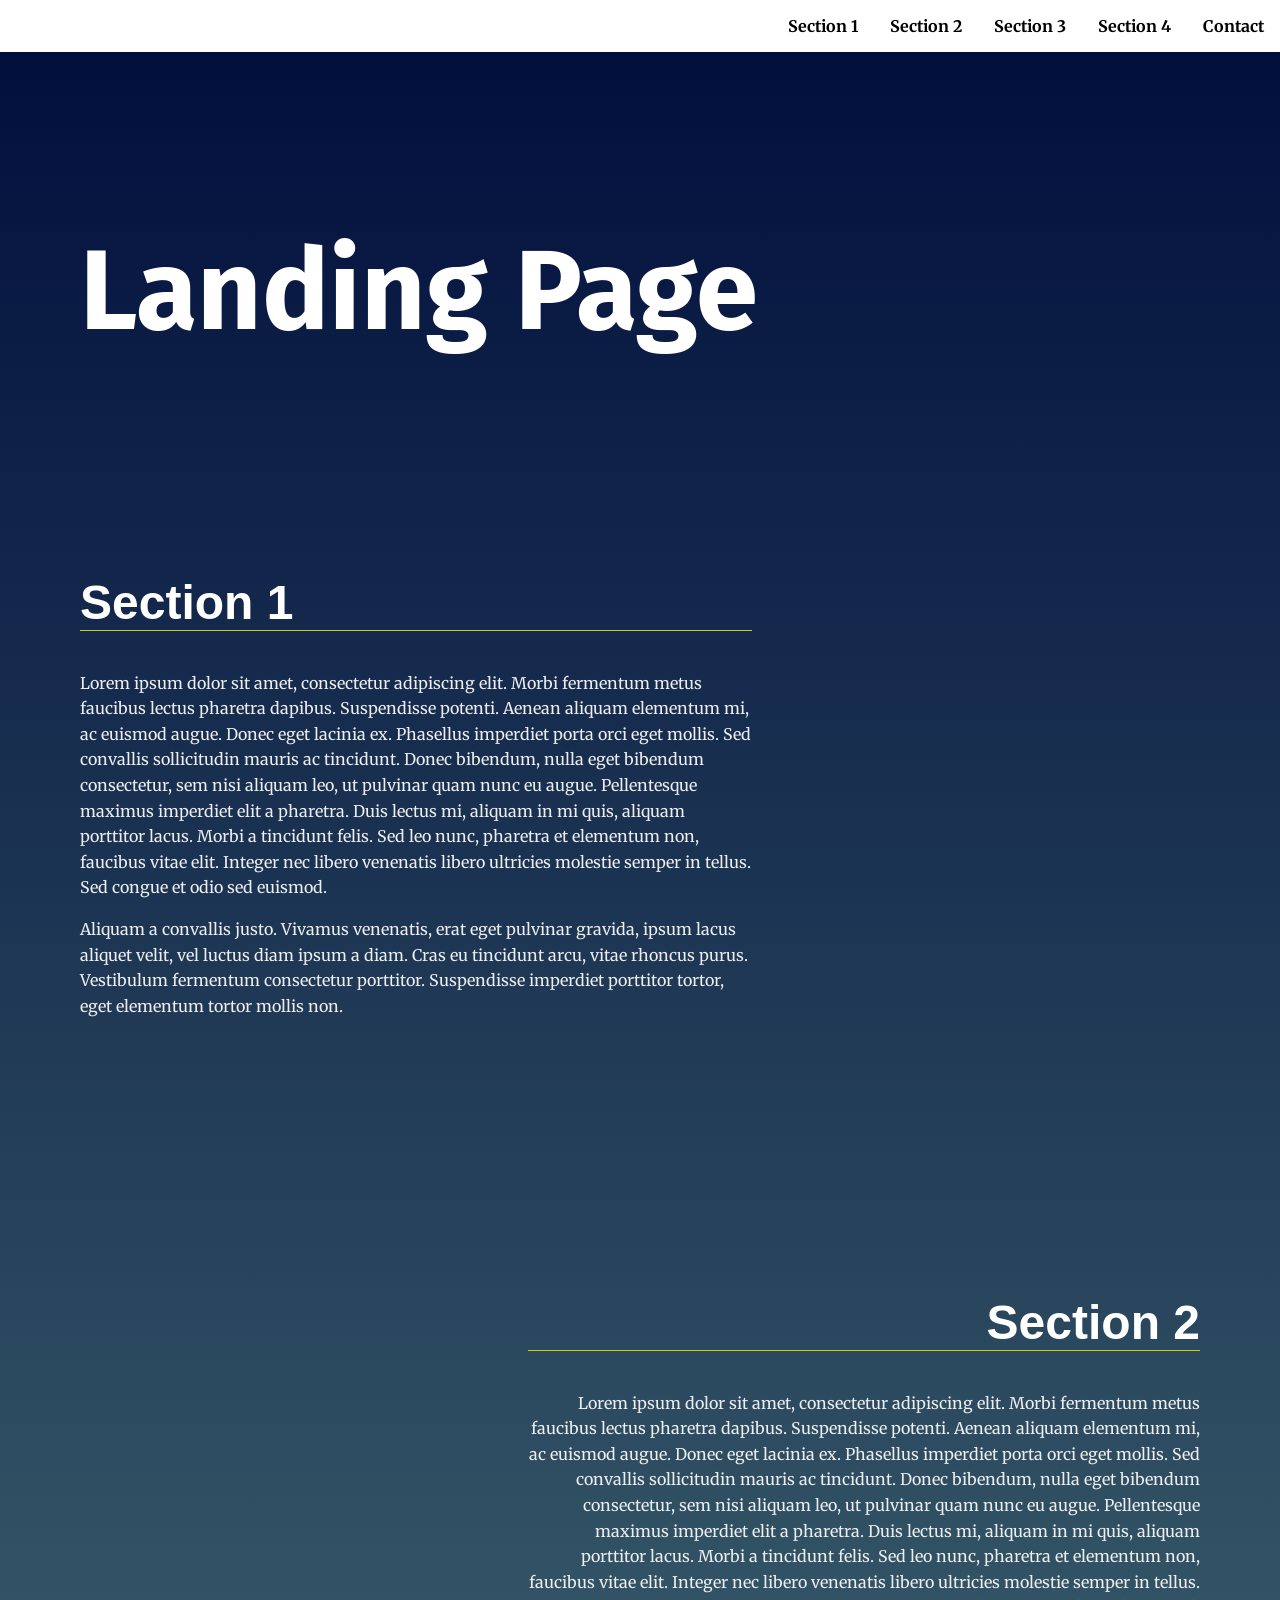
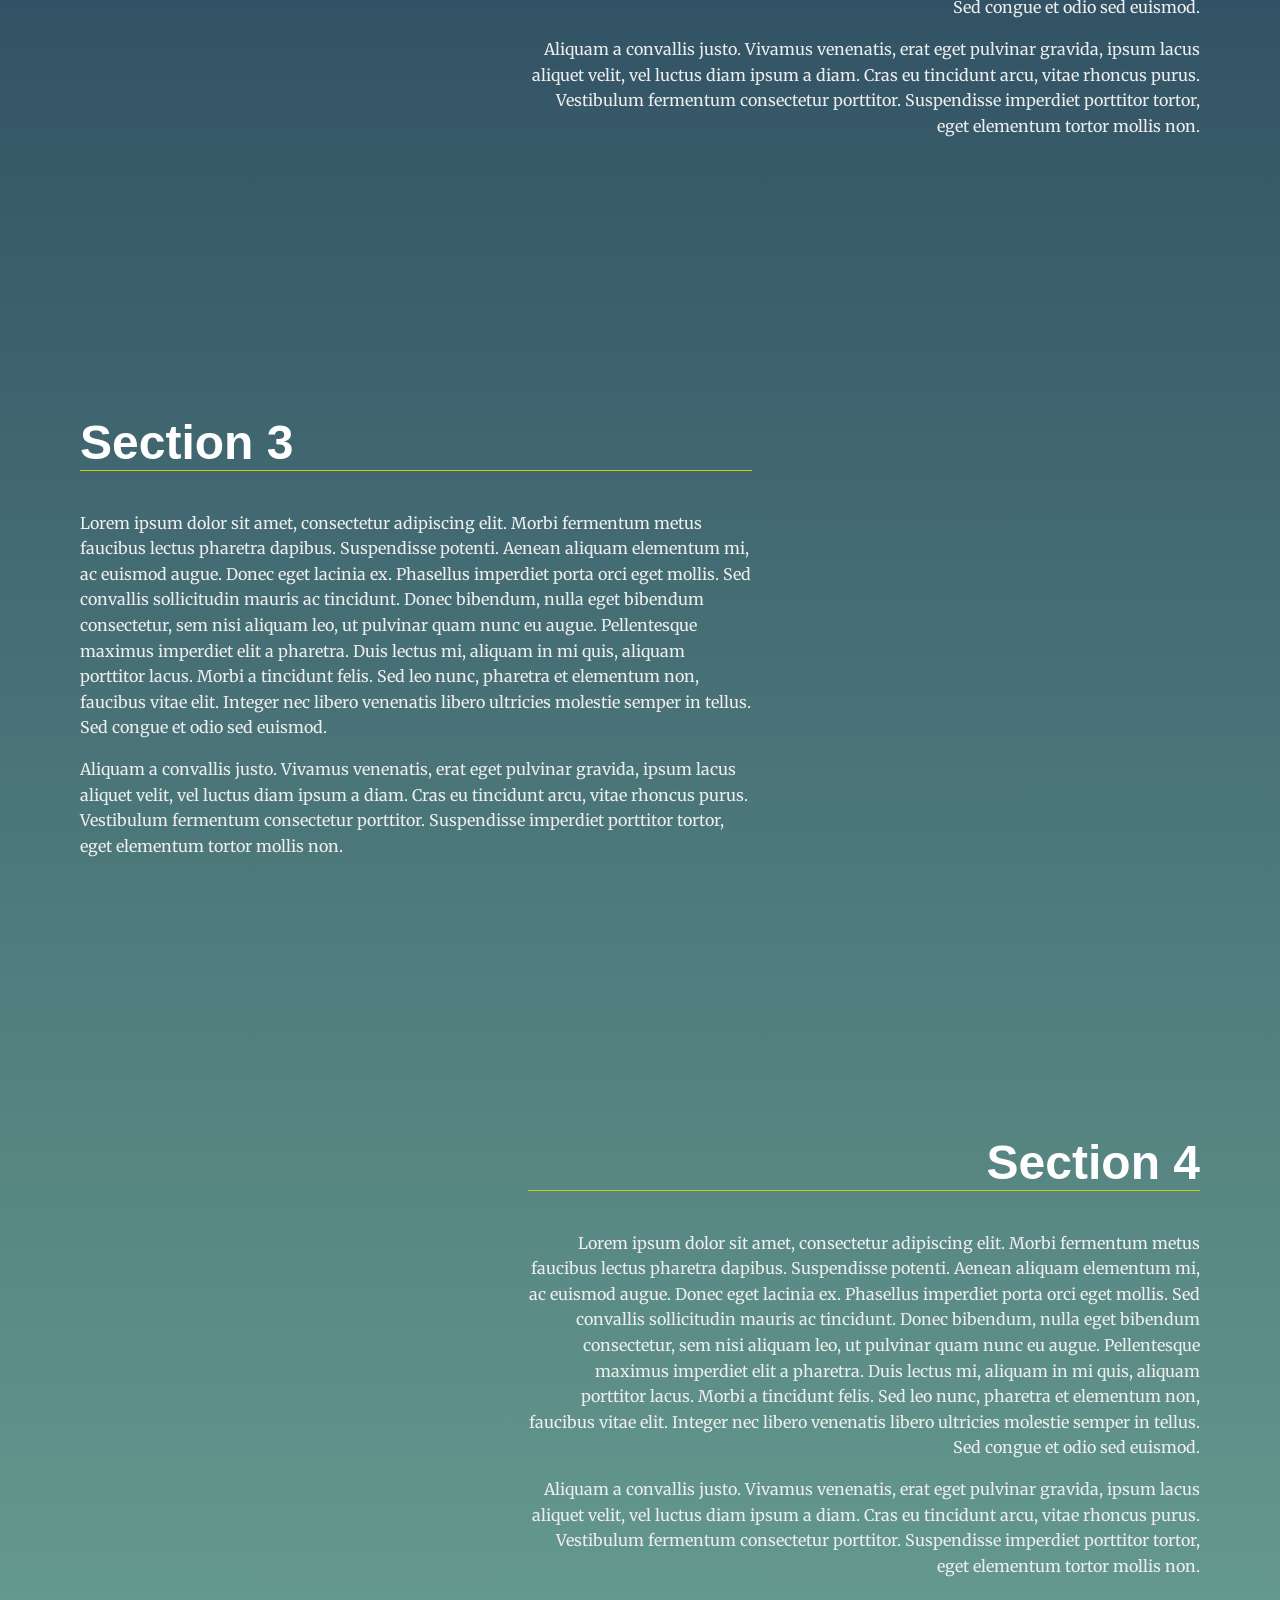
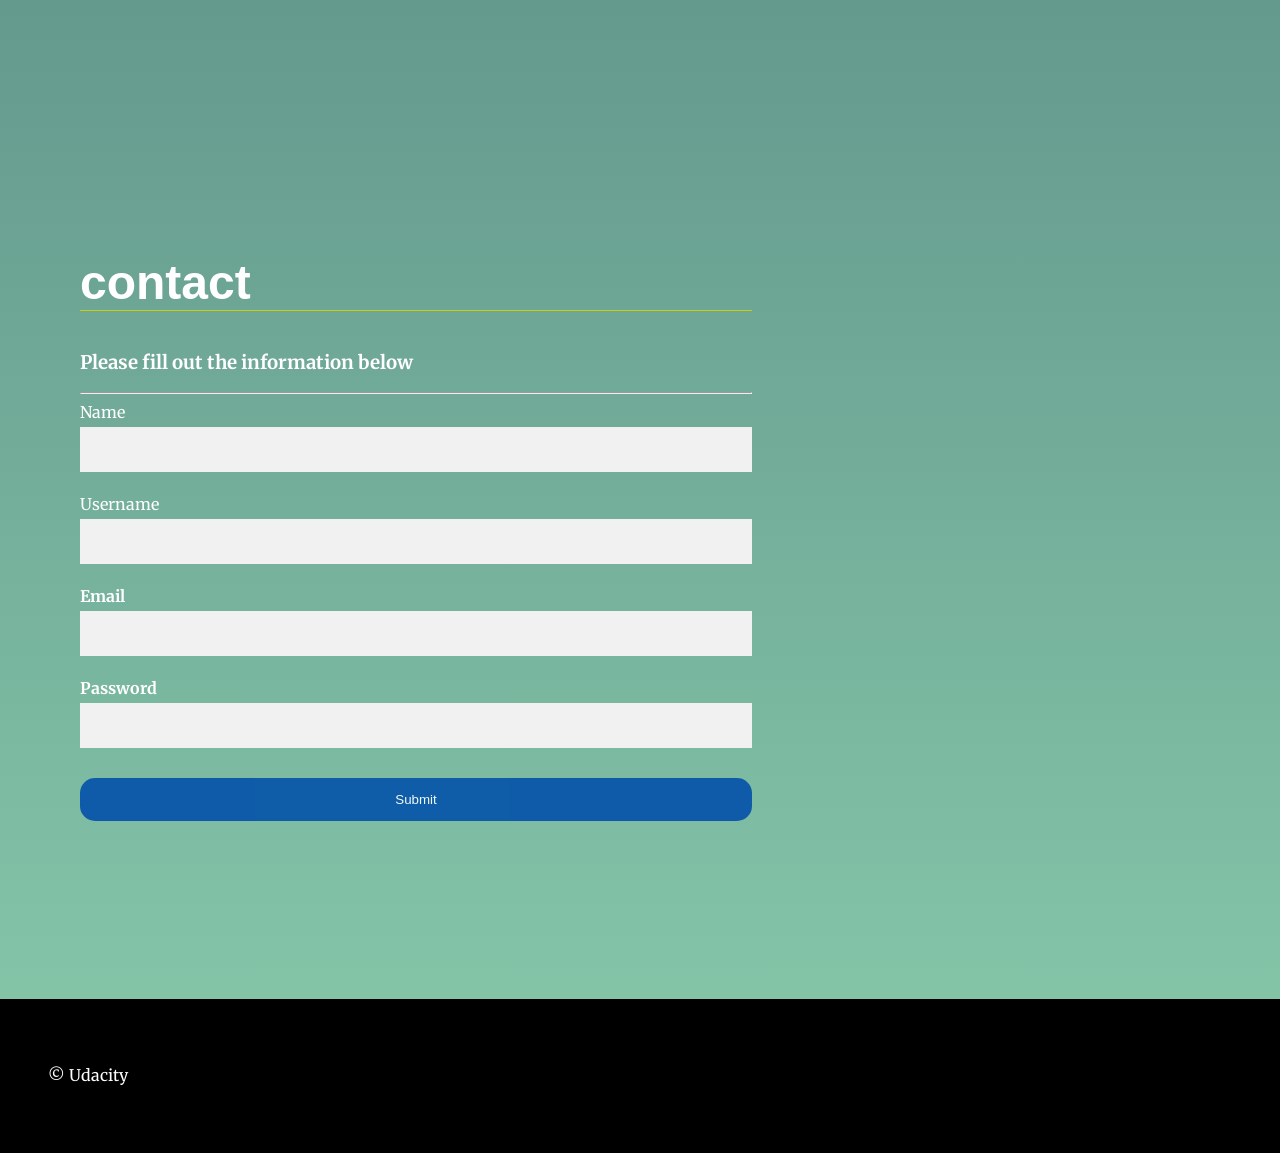
<file: index.html>
<!DOCTYPE >
<html lang="en">

<head>
	<meta charset="UTF-8" />
	<meta name="viewport" content="width=device-width, initial-scale=1.0" />
	<meta http-equiv="X-UA-Compatible" content="ie=edge" />
	<title>Manipulating the DOM</title>
	<!-- Load Google Fonts -->
	<link href="https://fonts.googleapis.com/css?family=Fira+Sans:900|Merriweather&display=swap" rel="stylesheet" />
	<!-- Load Styles -->
	<link href="css/styles.css" rel="stylesheet" /> </head>

<body>
	<!-- HTML Follows BEM naming conventions 
  IDs are only used for sections to connect menu achors to sections -->
	<header class="page__header">
		<nav class="navbar__menu">
			<!-- Navigation starts as empty UL that will be populated with JS -->
			<ul id="navbar__list"></ul>
		</nav>
	</header>
	<main>
		<header class="main__hero">
			<h1>Landing Page</h1> </header>
		<!-- Each Section has an ID (used for the anchor) and 
    a data attribute that will populate the li node.
    Adding more sections will automatically populate nav.
    The first section is set to active class by default -->
		<section id="section1" data-nav="Section 1" class="your-active-class">
			<div class="landing__container">
				<h2>Section 1</h2>
				<p> Lorem ipsum dolor sit amet, consectetur adipiscing elit. Morbi fermentum metus faucibus lectus pharetra dapibus. Suspendisse potenti. Aenean aliquam elementum mi, ac euismod augue. Donec eget lacinia ex. Phasellus imperdiet porta orci eget mollis. Sed convallis sollicitudin mauris ac tincidunt. Donec bibendum, nulla eget bibendum consectetur, sem nisi aliquam leo, ut pulvinar quam nunc eu augue. Pellentesque maximus imperdiet elit a pharetra. Duis lectus mi, aliquam in mi quis, aliquam porttitor lacus. Morbi a tincidunt felis. Sed leo nunc, pharetra et elementum non, faucibus vitae elit. Integer nec libero venenatis libero ultricies molestie semper in tellus. Sed congue et odio sed euismod. </p>
				<p> Aliquam a convallis justo. Vivamus venenatis, erat eget pulvinar gravida, ipsum lacus aliquet velit, vel luctus diam ipsum a diam. Cras eu tincidunt arcu, vitae rhoncus purus. Vestibulum fermentum consectetur porttitor. Suspendisse imperdiet porttitor tortor, eget elementum tortor mollis non. </p>
			</div>
		</section>
		<section id="section2" data-nav="Section 2">
			<div class="landing__container">
				<h2>Section 2</h2>
				<p> Lorem ipsum dolor sit amet, consectetur adipiscing elit. Morbi fermentum metus faucibus lectus pharetra dapibus. Suspendisse potenti. Aenean aliquam elementum mi, ac euismod augue. Donec eget lacinia ex. Phasellus imperdiet porta orci eget mollis. Sed convallis sollicitudin mauris ac tincidunt. Donec bibendum, nulla eget bibendum consectetur, sem nisi aliquam leo, ut pulvinar quam nunc eu augue. Pellentesque maximus imperdiet elit a pharetra. Duis lectus mi, aliquam in mi quis, aliquam porttitor lacus. Morbi a tincidunt felis. Sed leo nunc, pharetra et elementum non, faucibus vitae elit. Integer nec libero venenatis libero ultricies molestie semper in tellus. Sed congue et odio sed euismod. </p>
				<p> Aliquam a convallis justo. Vivamus venenatis, erat eget pulvinar gravida, ipsum lacus aliquet velit, vel luctus diam ipsum a diam. Cras eu tincidunt arcu, vitae rhoncus purus. Vestibulum fermentum consectetur porttitor. Suspendisse imperdiet porttitor tortor, eget elementum tortor mollis non. </p>
			</div>
		</section>
		<section id="section3" data-nav="Section 3">
			<div class="landing__container">
				<h2>Section 3</h2>
				<p> Lorem ipsum dolor sit amet, consectetur adipiscing elit. Morbi fermentum metus faucibus lectus pharetra dapibus. Suspendisse potenti. Aenean aliquam elementum mi, ac euismod augue. Donec eget lacinia ex. Phasellus imperdiet porta orci eget mollis. Sed convallis sollicitudin mauris ac tincidunt. Donec bibendum, nulla eget bibendum consectetur, sem nisi aliquam leo, ut pulvinar quam nunc eu augue. Pellentesque maximus imperdiet elit a pharetra. Duis lectus mi, aliquam in mi quis, aliquam porttitor lacus. Morbi a tincidunt felis. Sed leo nunc, pharetra et elementum non, faucibus vitae elit. Integer nec libero venenatis libero ultricies molestie semper in tellus. Sed congue et odio sed euismod. </p>
				<p> Aliquam a convallis justo. Vivamus venenatis, erat eget pulvinar gravida, ipsum lacus aliquet velit, vel luctus diam ipsum a diam. Cras eu tincidunt arcu, vitae rhoncus purus. Vestibulum fermentum consectetur porttitor. Suspendisse imperdiet porttitor tortor, eget elementum tortor mollis non. </p>
			</div>
		</section>
		<section id="section4" data-nav="Section 4">
			<div class="landing__container">
				<h2>Section 4</h2>
				<p> Lorem ipsum dolor sit amet, consectetur adipiscing elit. Morbi fermentum metus faucibus lectus pharetra dapibus. Suspendisse potenti. Aenean aliquam elementum mi, ac euismod augue. Donec eget lacinia ex. Phasellus imperdiet porta orci eget mollis. Sed convallis sollicitudin mauris ac tincidunt. Donec bibendum, nulla eget bibendum consectetur, sem nisi aliquam leo, ut pulvinar quam nunc eu augue. Pellentesque maximus imperdiet elit a pharetra. Duis lectus mi, aliquam in mi quis, aliquam porttitor lacus. Morbi a tincidunt felis. Sed leo nunc, pharetra et elementum non, faucibus vitae elit. Integer nec libero venenatis libero ultricies molestie semper in tellus. Sed congue et odio sed euismod. </p>
				<p> Aliquam a convallis justo. Vivamus venenatis, erat eget pulvinar gravida, ipsum lacus aliquet velit, vel luctus diam ipsum a diam. Cras eu tincidunt arcu, vitae rhoncus purus. Vestibulum fermentum consectetur porttitor. Suspendisse imperdiet porttitor tortor, eget elementum tortor mollis non. </p>
			</div>
		</section>
		<section id="contact" data-nav="Contact">
			<div class="done">
				<h2> Thanks for submiting your form</h2>
				<p> We will be in touch shortly</p>
			</div>
			<div class="landing__container">
				<form id="form">
					<h2>contact</h2>
					<h3><strong>Please fill out the information below</strong></h3>
					<hr>
					<div class="form-field">
						<label for="name"> Name</label>
						<input type="text" id="name" name="name" required> </div>
					<div class="form-field">
						<label for="username">Username</label>
						<input type="text" name="username" id="username" required> </div>
					<div class="form-field ">
						<label for="email"><b>Email</b></label>
						<input type="text" name="email" required> </div>
					<div class="form-field">
						<label for="password"><b>Password</b></label>
						<input type="password" name="password" id="password" required> </div>
					<div class="form-field">
						<button class="submit">Submit</button>
					</div>
			</div>
			</div>
			</form>
			</div>
		</section>
	</main>
	<footer class="page__footer">
		<p>&copy Udacity</p>
	</footer>
	<script src="js/app.js"></script>
</body>

</html>
</file>
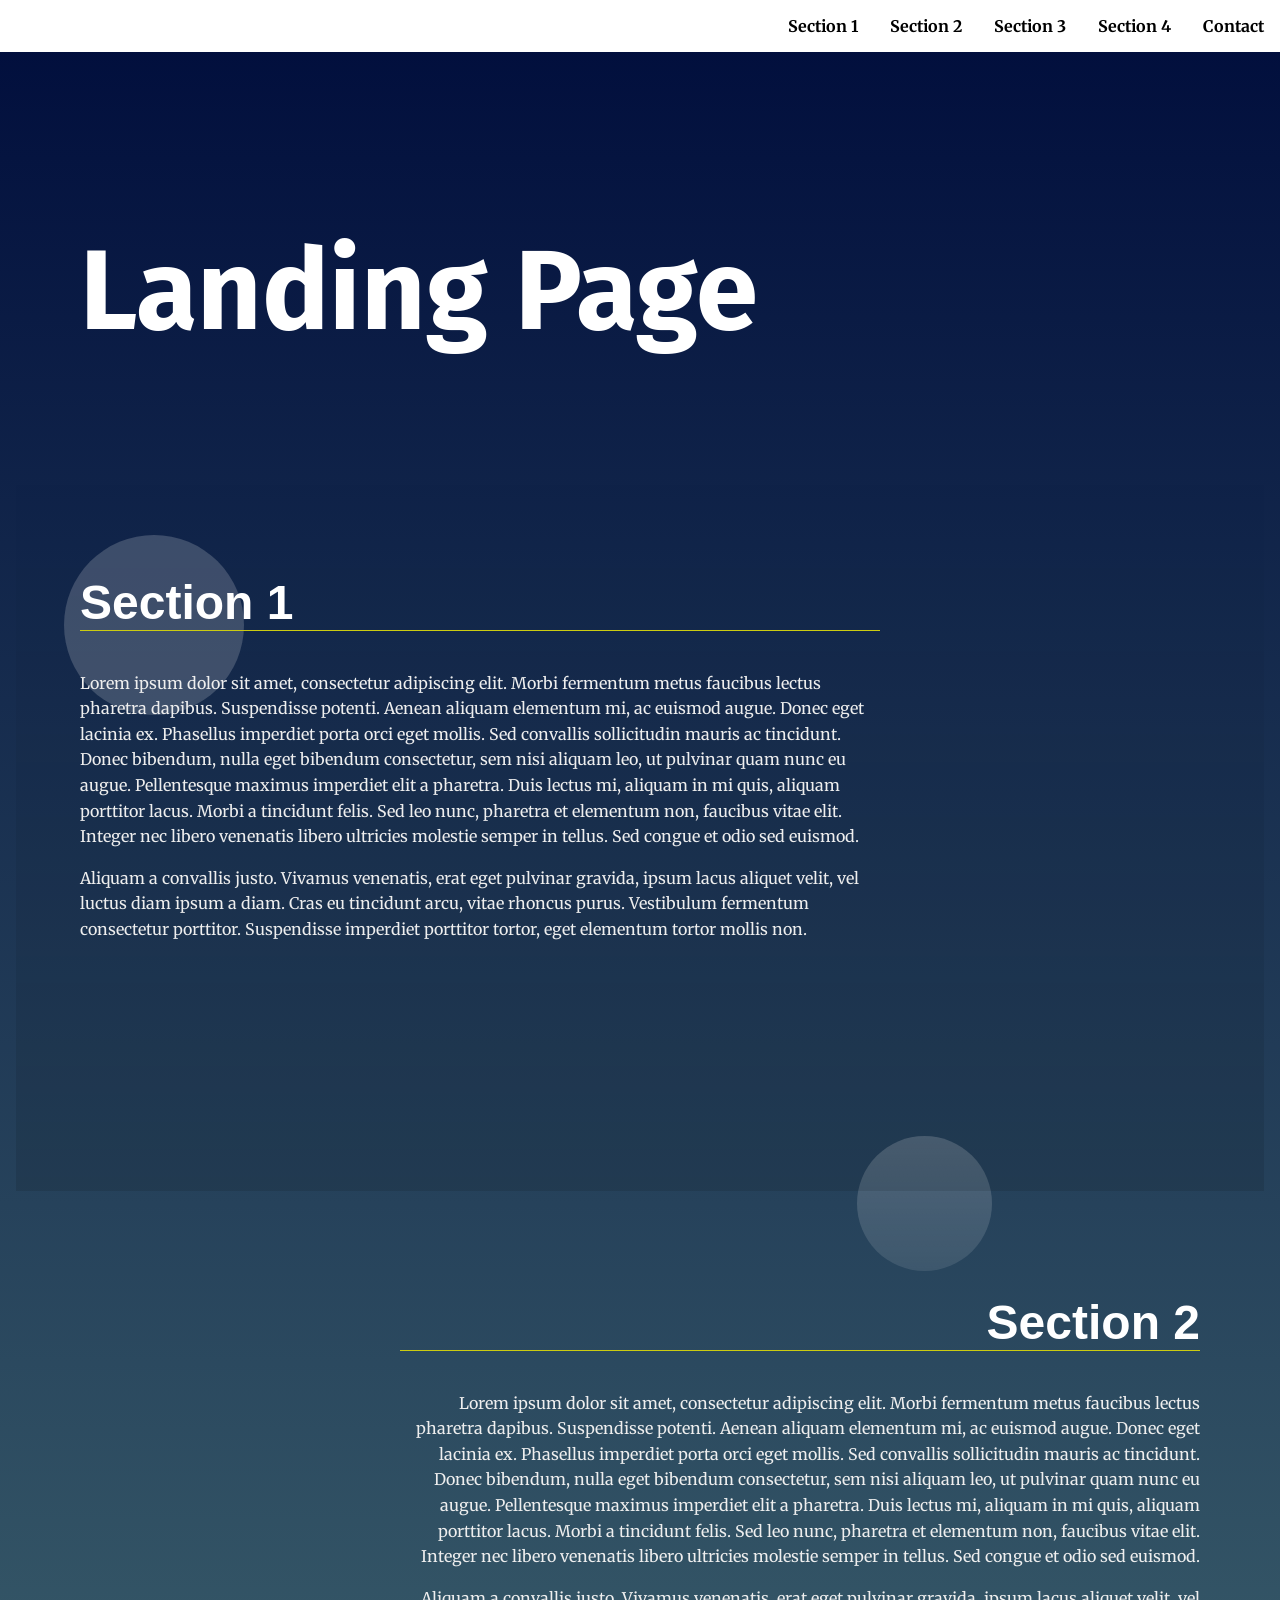
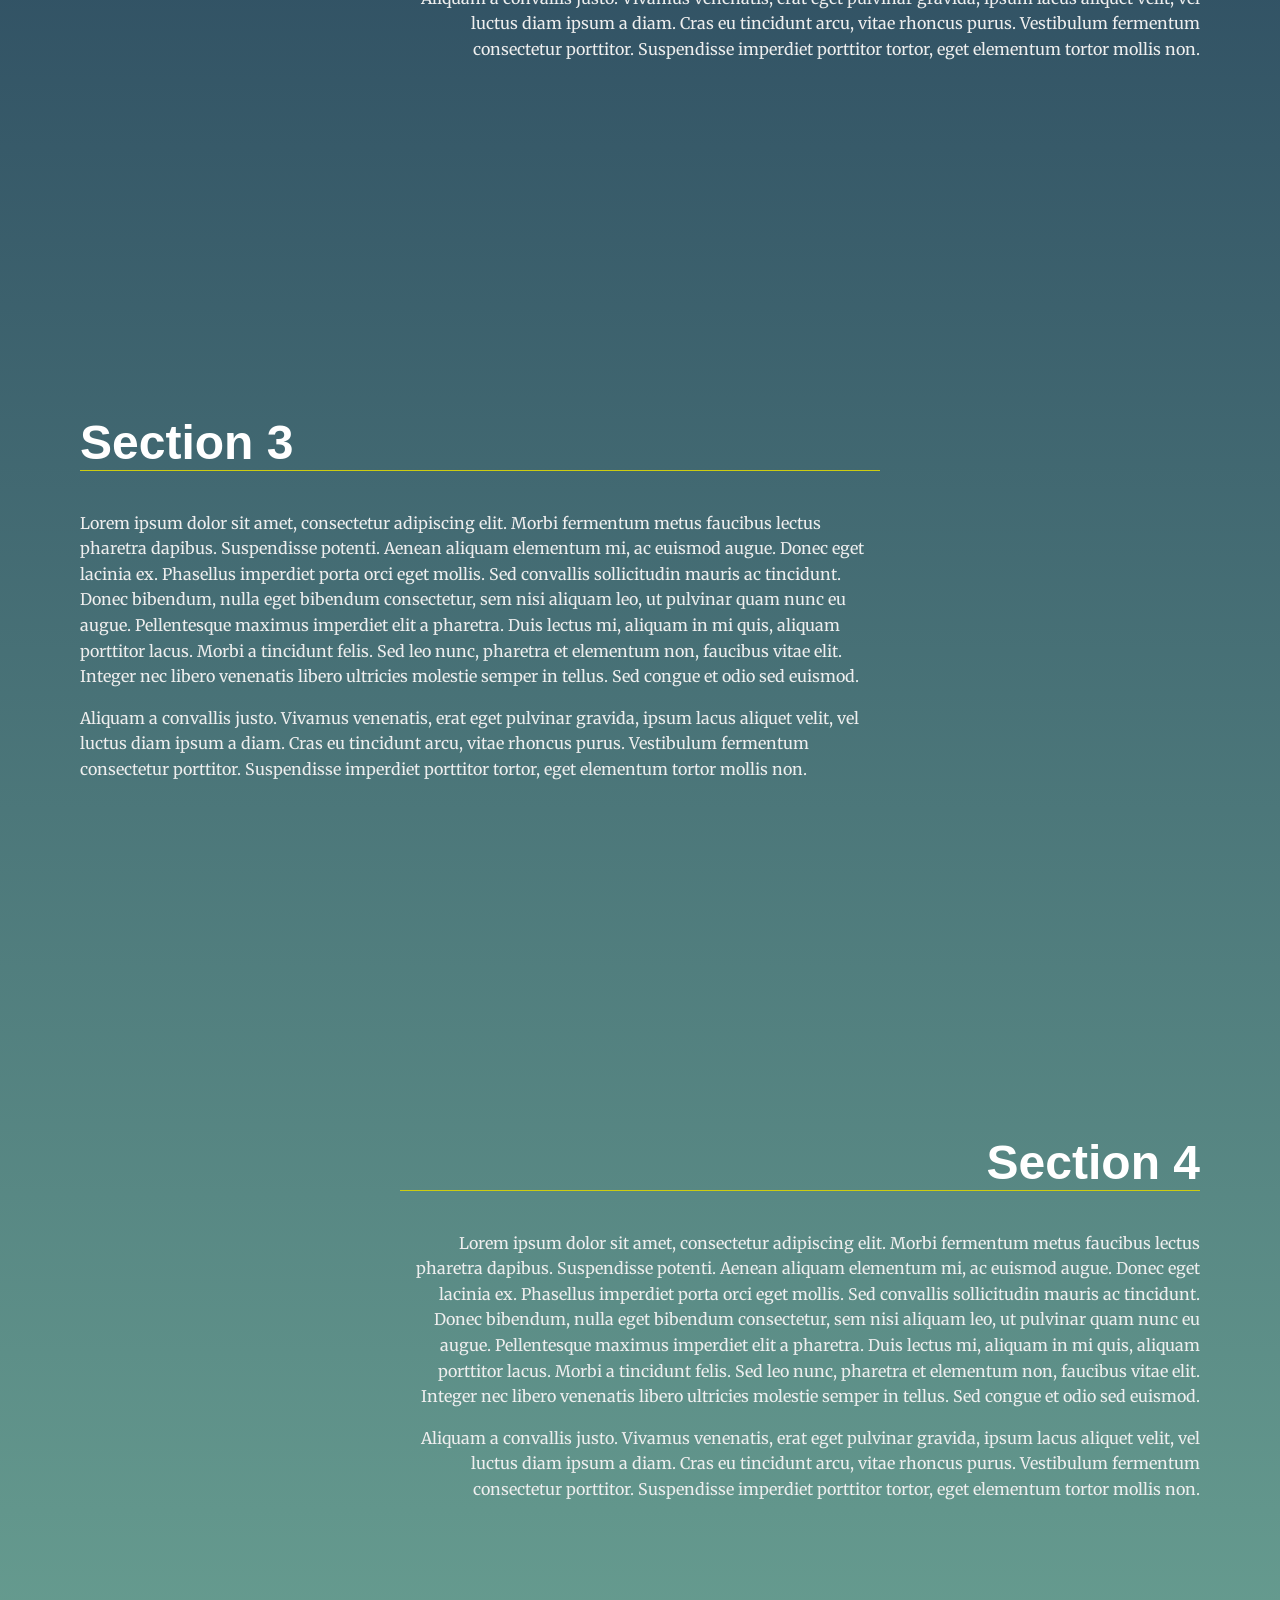
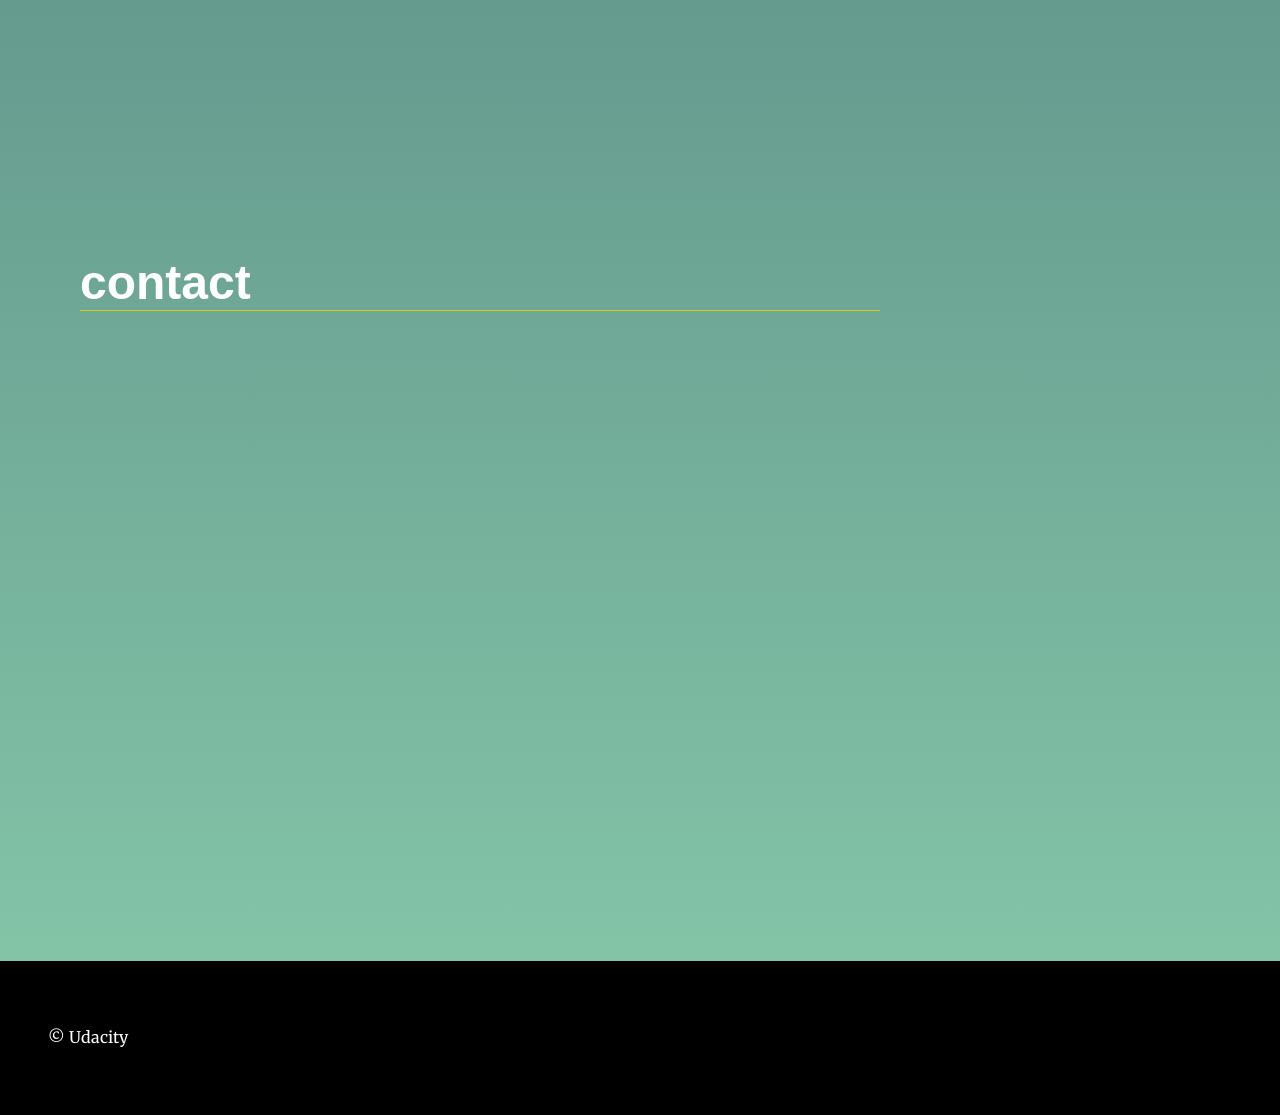
<file: cd0428-landing-page-main/index.html>
<!DOCTYPE >
<html lang="en">
  <head>
    <meta charset="UTF-8" />
    <meta name="viewport" content="width=device-width, initial-scale=1.0" />
    <meta http-equiv="X-UA-Compatible" content="ie=edge" />
    <title>Manipulating the DOM</title>
    <!-- Load Google Fonts -->
    <link href="https://fonts.googleapis.com/css?family=Fira+Sans:900|Merriweather&display=swap" rel="stylesheet" />
    <!-- Load Styles -->
    <link href="css/styles.css" rel="stylesheet" />
  </head>
  <body>
    <!-- HTML Follows BEM naming conventions 
  IDs are only used for sections to connect menu achors to sections -->
    <header class="page__header">
      <nav class="navbar__menu">
        <!-- Navigation starts as empty UL that will be populated with JS -->
        <ul id="navbar__list"></ul>
      </nav>
    </header>
    <main>
      <header class="main__hero">
        <h1>Landing Page</h1>
      </header>
      <!-- Each Section has an ID (used for the anchor) and 
    a data attribute that will populate the li node.
    Adding more sections will automatically populate nav.
    The first section is set to active class by default -->
      <section id="section1" data-nav="Section 1" class="your-active-class">
        <div class="landing__container">
          <h2>Section 1</h2>
          <p>
            Lorem ipsum dolor sit amet, consectetur adipiscing elit. Morbi fermentum metus faucibus lectus pharetra
            dapibus. Suspendisse potenti. Aenean aliquam elementum mi, ac euismod augue. Donec eget lacinia ex.
            Phasellus imperdiet porta orci eget mollis. Sed convallis sollicitudin mauris ac tincidunt. Donec bibendum,
            nulla eget bibendum consectetur, sem nisi aliquam leo, ut pulvinar quam nunc eu augue. Pellentesque maximus
            imperdiet elit a pharetra. Duis lectus mi, aliquam in mi quis, aliquam porttitor lacus. Morbi a tincidunt
            felis. Sed leo nunc, pharetra et elementum non, faucibus vitae elit. Integer nec libero venenatis libero
            ultricies molestie semper in tellus. Sed congue et odio sed euismod.
          </p>

          <p>
            Aliquam a convallis justo. Vivamus venenatis, erat eget pulvinar gravida, ipsum lacus aliquet velit, vel
            luctus diam ipsum a diam. Cras eu tincidunt arcu, vitae rhoncus purus. Vestibulum fermentum consectetur
            porttitor. Suspendisse imperdiet porttitor tortor, eget elementum tortor mollis non.
          </p>
        </div>
      </section>
      <section id="section2" data-nav="Section 2">
        <div class="landing__container">
          <h2>Section 2</h2>
          <p>
            Lorem ipsum dolor sit amet, consectetur adipiscing elit. Morbi fermentum metus faucibus lectus pharetra
            dapibus. Suspendisse potenti. Aenean aliquam elementum mi, ac euismod augue. Donec eget lacinia ex.
            Phasellus imperdiet porta orci eget mollis. Sed convallis sollicitudin mauris ac tincidunt. Donec bibendum,
            nulla eget bibendum consectetur, sem nisi aliquam leo, ut pulvinar quam nunc eu augue. Pellentesque maximus
            imperdiet elit a pharetra. Duis lectus mi, aliquam in mi quis, aliquam porttitor lacus. Morbi a tincidunt
            felis. Sed leo nunc, pharetra et elementum non, faucibus vitae elit. Integer nec libero venenatis libero
            ultricies molestie semper in tellus. Sed congue et odio sed euismod.
          </p>

          <p>
            Aliquam a convallis justo. Vivamus venenatis, erat eget pulvinar gravida, ipsum lacus aliquet velit, vel
            luctus diam ipsum a diam. Cras eu tincidunt arcu, vitae rhoncus purus. Vestibulum fermentum consectetur
            porttitor. Suspendisse imperdiet porttitor tortor, eget elementum tortor mollis non.
          </p>
        </div>
      </section>
      <section id="section3" data-nav="Section 3">
        <div class="landing__container">
          <h2>Section 3</h2>
          <p>
            Lorem ipsum dolor sit amet, consectetur adipiscing elit. Morbi fermentum metus faucibus lectus pharetra
            dapibus. Suspendisse potenti. Aenean aliquam elementum mi, ac euismod augue. Donec eget lacinia ex.
            Phasellus imperdiet porta orci eget mollis. Sed convallis sollicitudin mauris ac tincidunt. Donec bibendum,
            nulla eget bibendum consectetur, sem nisi aliquam leo, ut pulvinar quam nunc eu augue. Pellentesque maximus
            imperdiet elit a pharetra. Duis lectus mi, aliquam in mi quis, aliquam porttitor lacus. Morbi a tincidunt
            felis. Sed leo nunc, pharetra et elementum non, faucibus vitae elit. Integer nec libero venenatis libero
            ultricies molestie semper in tellus. Sed congue et odio sed euismod.
          </p>

          <p>
            Aliquam a convallis justo. Vivamus venenatis, erat eget pulvinar gravida, ipsum lacus aliquet velit, vel
            luctus diam ipsum a diam. Cras eu tincidunt arcu, vitae rhoncus purus. Vestibulum fermentum consectetur
            porttitor. Suspendisse imperdiet porttitor tortor, eget elementum tortor mollis non.
          </p>
        </div>
      </section>
      <section id="section4" data-nav="Section 4">
        <div class="landing__container">
          <h2>Section 4</h2>
          <p>
            Lorem ipsum dolor sit amet, consectetur adipiscing elit. Morbi fermentum metus faucibus lectus pharetra
            dapibus. Suspendisse potenti. Aenean aliquam elementum mi, ac euismod augue. Donec eget lacinia ex.
            Phasellus imperdiet porta orci eget mollis. Sed convallis sollicitudin mauris ac tincidunt. Donec bibendum,
            nulla eget bibendum consectetur, sem nisi aliquam leo, ut pulvinar quam nunc eu augue. Pellentesque maximus
            imperdiet elit a pharetra. Duis lectus mi, aliquam in mi quis, aliquam porttitor lacus. Morbi a tincidunt
            felis. Sed leo nunc, pharetra et elementum non, faucibus vitae elit. Integer nec libero venenatis libero
            ultricies molestie semper in tellus. Sed congue et odio sed euismod.
          </p>

          <p>
            Aliquam a convallis justo. Vivamus venenatis, erat eget pulvinar gravida, ipsum lacus aliquet velit, vel
            luctus diam ipsum a diam. Cras eu tincidunt arcu, vitae rhoncus purus. Vestibulum fermentum consectetur
            porttitor. Suspendisse imperdiet porttitor tortor, eget elementum tortor mollis non.
          </p>
        </div>
      </section>
      <section id="contact" data-nav="Contact">
        <form>
          <div class="landing__container">
            <h2>contact</h2>
            <!-- the form for subscribe -->
          </div>
        </form>
      </section>
    </main>
    <footer class="page__footer">
      <p>&copy Udacity</p>
    </footer>
    <script src="js/app.js"></script>
  </body>
</html>
</file>
<file: css/styles.css>
/*
 *
 * CSS written based on SMACSS architecture.
 * To learn more, visit: http://smacss.com/
 * 
 * For simplicity, no reset or normalize is added. 
 * To learn more, visit: https://css-tricks.com/reboot-resets-reasoning/
 *
*/

/* ---- Base Rules ---- */
* {
  box-sizing: border-box;
}
body {
  background: rgb(136, 203, 171);
  background: linear-gradient(0deg, rgba(136, 203, 171, 1) 0%, rgba(0, 13, 60, 1) 100%);
  margin: 0;
  font-family: "Merriweather", serif;
  color: #fff;
}

/* Typeography General*/
h1 {
  font-family: "Fira Sans", sans-serif;
  font-size: 3em;
  margin: 2em 1rem;
}

@media only screen and (min-width: 35em) {
  h1 {
    font-size: 7em;
    margin: 2em 4rem 1em;
  }
}

h2 {
  border-bottom: 1px solid #cc1;
  font-family: "Oxygen", Sans-Serif;
  font-size: 3em;
  color: #fff;
}

p {
  line-height: 1.6em;
  color: #eee;
}

/* ---- Layout Rules ---- */
main {
  margin: 10vh 1em 10vh;
}

.main-hero {
  min-height: 40vh;
  padding-top: 3em;
}

section {
  position: relative;
  min-height: 80vh;
}

/* ---- Module Rules ---- */

/* Navigation Styles*/
.navbar__menu ul {
  padding-left: 0;
  margin: 0;
  text-align: right;
}

.navbar__menu li {
  display: inline-block;
}

.navbar__menu .menu__link {
  display: block;
  padding: 1em;
  font-weight: bold;
  text-decoration: none;
  color: #000;
}

.navbar__menu .menu__link:hover {
  background: #333;
  color: #fff;
  transition: ease 0.3s all;
}
.active {
  background: #cc1;
}
/* Header Styles */
.page__header {
  background: #fff;
  position: fixed;
  top: 0;
  width: 100%;
  z-index: 5;
}

/* Footer Styles */
.page__footer {
  background: #000;
  padding: 3em;
  color: #fff;
}

.page__footer p {
  color: #fff;
}

/* ---- Theme Rules ---- */
/* Landing Container Styles */
.landing__container {
  padding: 1em;
  text-align: left;
}

@media only screen and (min-width: 35em) {
  .landing__container {
    max-width: 50em;
    padding: 4em;
  }
}

section:nth-of-type(even) .landing__container {
  margin-right: 0;
  margin-left: auto;
  text-align: right;
}

/* Background Circles */
/* Note that background circles are created with psuedo elements before and after */
/* Circles appear to be random do to use of :nth-of-type psuedo class */
section:nth-of-type(odd) .landing__container::before {
  content: "";
  background: rgba(255, 255, 255, 0.187);
  position: absolute;
  z-index: -5;
  width: 20vh;
  height: 20vh;
  border-radius: 50%;
  opacity: 0;
  transition: ease 0.5s all;
}

section:nth-of-type(even) .landing__container::before {
  content: "";
  background: rgb(255, 255, 255);
  background: linear-gradient(0deg, rgba(255, 255, 255, 0.1) 0%, rgba(255, 255, 255, 0.2) 100%);
  position: absolute;
  top: 3em;
  right: 3em;
  z-index: -5;
  width: 10vh;
  height: 10vh;
  border-radius: 50%;
  opacity: 0;
  transition: ease 0.5s all;
}

section:nth-of-type(3n) .landing__container::after {
  content: "";
  background: rgb(255, 255, 255);
  background: linear-gradient(0deg, rgba(255, 255, 255, 0.1) 0%, rgba(255, 255, 255, 0.2) 100%);
  position: absolute;
  right: 0;
  bottom: 0;
  z-index: -5;
  width: 10vh;
  height: 10vh;
  border-radius: 50%;
  opacity: 0;
  transition: ease 0.5s all;
}

section:nth-of-type(3n + 1) .landing__container::after {
  content: "";
  background: rgb(255, 255, 255);
  background: linear-gradient(0deg, rgba(255, 255, 255, 0.1) 0%, rgba(255, 255, 255, 0.2) 100%);
  position: absolute;
  right: 20vw;
  bottom: -5em;
  z-index: -5;
  width: 15vh;
  height: 15vh;
  border-radius: 50%;
  opacity: 0;
  transition: ease 0.5s all;
}

/* ---- Theme State Rules ---- */
/* Section Active Styles */
/* Note: your-active-class class is applied through javascript. You should update the class here and in the index.html to what you set in your javascript file.  */
section.your-active-class {
  background: rgb(0, 0, 0);
  background: linear-gradient(0deg, rgba(0, 0, 0, 0.1) 0%, rgba(0, 0, 0, 0) 100%);
}

section.your-active-class .landing__container::before {
  opacity: 1;
  animation: rotate 4s linear 0s infinite forwards;
}

section.your-active-class .landing__container::after {
  opacity: 1;
  animation: rotate 5s linear 0s infinite forwards reverse;
}

input[type="text"],
input[type="password"] {
  width: 100%;
  padding: 15px;
  margin: 5px 0 22px 0;
  display: inline-block;
  border: none;
  background: #f1f1f1;
}

input[type="text"]:focus,
input[type="password"]:focus,
input[type="submit"] :focus {
  background-color: #ddd;
  outline: none;
}

button {
  background-color: #0452aa;
  color: white;
  padding: 14px 20px;
  margin: 8px 0;
  border: none;
  border-radius: 15px;
  cursor: pointer;
  width: 100%;
  opacity: 0.9;
}

#contact {
  position: relative;
}

.done {
  border: 10px solid rgb(199, 214, 205);
  background-color: #0452aa;
  height: 450px;
  width: 450px;
  z-index: 12;
  position: absolute;
  top: 200px;
  left: 200px;
  border-radius: 25px;
  display: flex;
  justify-content: center;
  align-items: center;
  flex-direction: column;
  padding: 0 30px;
  display: none;
}

button:hover {
  opacity: 1;
  background-color: rgba(136, 203, 171, 1);
  box-shadow: 4px 7px 15px 1px;
}

.submittbtn {
  float: left;
  width: 50%;
}

.container {
  padding: 16px;
}

@media screen and (max-width: 340px) {
  .submitbtn,
  #form {
    width: 100%;
    flex: auto;
  }
  .done {
    width: 300px;
    z-index: 5;
    position: absolute;
    top: 150px;
    left: 5px;
  }
}

/* Section Active Styles Keyframe Animations */
@keyframes rotate {
  from {
    transform: rotate(0deg) translate(-1em) rotate(0deg);
  }
  to {
    transform: rotate(360deg) translate(-1em) rotate(-360deg);
  }
}
</file>
<file: cd0428-landing-page-main/css/styles.css>
/*
 *
 * CSS written based on SMACSS architecture.
 * To learn more, visit: http://smacss.com/
 * 
 * For simplicity, no reset or normalize is added. 
 * To learn more, visit: https://css-tricks.com/reboot-resets-reasoning/
 *
*/

/* ---- Base Rules ---- */
body {
  background: rgb(136, 203, 171);
  background: linear-gradient(0deg, rgba(136, 203, 171, 1) 0%, rgba(0, 13, 60, 1) 100%);
  margin: 0;
  font-family: "Merriweather", serif;
  color: #fff;
}

/* Typeography General*/
h1 {
  font-family: "Fira Sans", sans-serif;
  font-size: 3em;
  margin: 2em 1rem;
}

@media only screen and (min-width: 35em) {
  h1 {
    font-size: 7em;
    margin: 2em 4rem 1em;
  }
}

h2 {
  border-bottom: 1px solid #cc1;
  font-family: "Oxygen", Sans-Serif;
  font-size: 3em;
  color: #fff;
}

p {
  line-height: 1.6em;
  color: #eee;
}

/* ---- Layout Rules ---- */
main {
  margin: 10vh 1em 10vh;
}

.main-hero {
  min-height: 40vh;
  padding-top: 3em;
}

section {
  position: relative;
  min-height: 80vh;
}

/* ---- Module Rules ---- */

/* Navigation Styles*/
.navbar__menu ul {
  padding-left: 0;
  margin: 0;
  text-align: right;
}

.navbar__menu li {
  display: inline-block;
}

.navbar__menu .menu__link {
  display: block;
  padding: 1em;
  font-weight: bold;
  text-decoration: none;
  color: #000;
}

.navbar__menu .menu__link:hover {
  background: #333;
  color: #fff;
  transition: ease 0.3s all;
}
.active {
  background: #cc1;
}
/* Header Styles */
.page__header {
  background: #fff;
  position: fixed;
  top: 0;
  width: 100%;
  z-index: 5;
}

/* Footer Styles */
.page__footer {
  background: #000;
  padding: 3em;
  color: #fff;
}

.page__footer p {
  color: #fff;
}

/* ---- Theme Rules ---- */
/* Landing Container Styles */
.landing__container {
  padding: 1em;
  text-align: left;
}

@media only screen and (min-width: 35em) {
  .landing__container {
    max-width: 50em;
    padding: 4em;
  }
}

section:nth-of-type(even) .landing__container {
  margin-right: 0;
  margin-left: auto;
  text-align: right;
}

/* Background Circles */
/* Note that background circles are created with psuedo elements before and after */
/* Circles appear to be random do to use of :nth-of-type psuedo class */
section:nth-of-type(odd) .landing__container::before {
  content: "";
  background: rgba(255, 255, 255, 0.187);
  position: absolute;
  z-index: -5;
  width: 20vh;
  height: 20vh;
  border-radius: 50%;
  opacity: 0;
  transition: ease 0.5s all;
}

section:nth-of-type(even) .landing__container::before {
  content: "";
  background: rgb(255, 255, 255);
  background: linear-gradient(0deg, rgba(255, 255, 255, 0.1) 0%, rgba(255, 255, 255, 0.2) 100%);
  position: absolute;
  top: 3em;
  right: 3em;
  z-index: -5;
  width: 10vh;
  height: 10vh;
  border-radius: 50%;
  opacity: 0;
  transition: ease 0.5s all;
}

section:nth-of-type(3n) .landing__container::after {
  content: "";
  background: rgb(255, 255, 255);
  background: linear-gradient(0deg, rgba(255, 255, 255, 0.1) 0%, rgba(255, 255, 255, 0.2) 100%);
  position: absolute;
  right: 0;
  bottom: 0;
  z-index: -5;
  width: 10vh;
  height: 10vh;
  border-radius: 50%;
  opacity: 0;
  transition: ease 0.5s all;
}

section:nth-of-type(3n + 1) .landing__container::after {
  content: "";
  background: rgb(255, 255, 255);
  background: linear-gradient(0deg, rgba(255, 255, 255, 0.1) 0%, rgba(255, 255, 255, 0.2) 100%);
  position: absolute;
  right: 20vw;
  bottom: -5em;
  z-index: -5;
  width: 15vh;
  height: 15vh;
  border-radius: 50%;
  opacity: 0;
  transition: ease 0.5s all;
}

/* ---- Theme State Rules ---- */
/* Section Active Styles */
/* Note: your-active-class class is applied through javascript. You should update the class here and in the index.html to what you set in your javascript file.  */
section.your-active-class {
  background: rgb(0, 0, 0);
  background: linear-gradient(0deg, rgba(0, 0, 0, 0.1) 0%, rgba(0, 0, 0, 0) 100%);
}

section.your-active-class .landing__container::before {
  opacity: 1;
  animation: rotate 4s linear 0s infinite forwards;
}

section.your-active-class .landing__container::after {
  opacity: 1;
  animation: rotate 5s linear 0s infinite forwards reverse;
}

/* Section Active Styles Keyframe Animations */
@keyframes rotate {
  from {
    transform: rotate(0deg) translate(-1em) rotate(0deg);
  }
  to {
    transform: rotate(360deg) translate(-1em) rotate(-360deg);
  }
}
</file>
